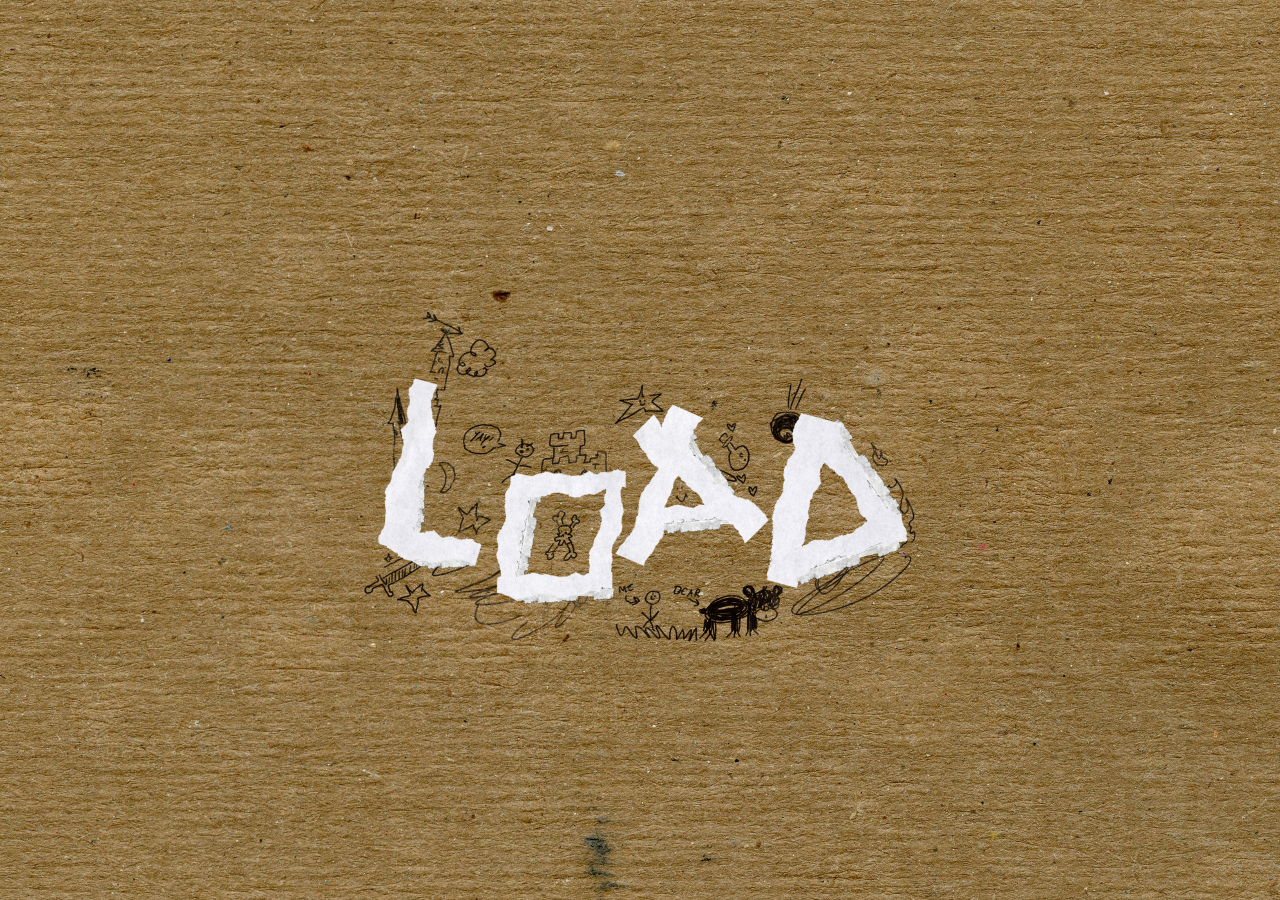
<file: Frontend/html/index.html>
<!DOCTYPE html>
<html lang="en">
  <head>
    <meta charset="UTF-8" />
    <meta name="viewport" content="width=device-width, initial-scale=1.0" />
    <title>TRD / Home</title>
    <link rel="icon" type="image" href="../sources/website-icon-white.png" />
    <link rel="stylesheet" href="../css/reset.css" />
    <link rel="stylesheet" href="../css/layout.css" />
    <link rel="stylesheet" href="../css/nav.css" />
    <link rel="stylesheet" href="../css/cards.css" />
    <link rel="stylesheet" href="../css/components.css" />
    <link rel="stylesheet" href="../css/responsive.css" />
    <script src="https://code.jquery.com/jquery-3.7.1.js" integrity="sha256-eKhayi8LEQwp4NKxN+CfCh+3qOVUtJn3QNZ0TciWLP4=" crossorigin="anonymous"></script>
    <script src="../data/movies.js"></script>
    <script src="../scripts/utils.js"></script>
    <script src="../scripts/api.js"></script>
    <script src="../scripts/movieCard.js"></script>
    <script src="../scripts/app.js"></script>
    <script src="../scripts/home.js"></script>
  </head>
  <body>
    <nav></nav>
    <container>
      <img id="loadMoviesButton" src="../sources/load_movies.png" />
    </container>
    <footer></footer>
  </body>
</html>
</file>
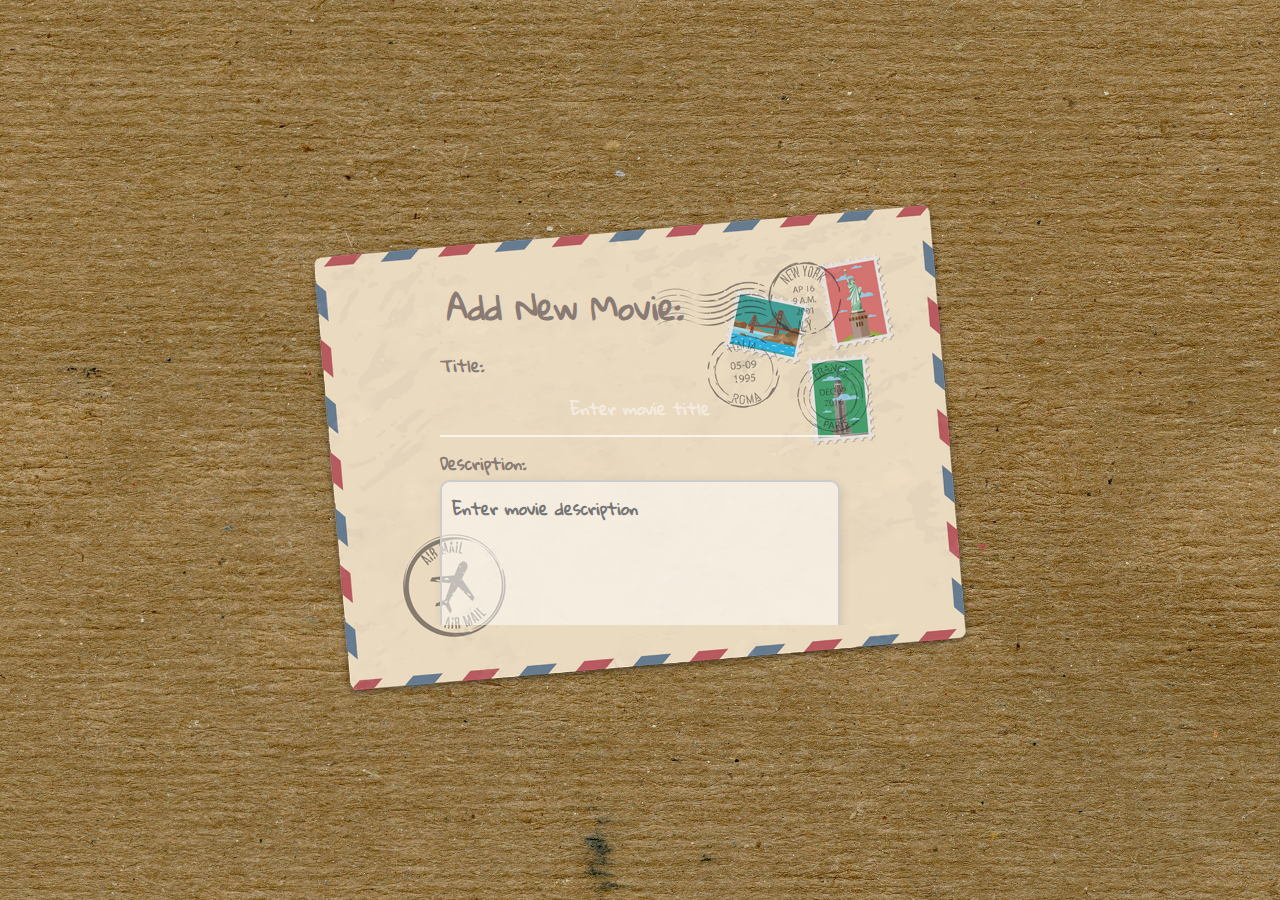
<file: Frontend/html/addMovie.html>
<!DOCTYPE html>
<html lang="en">
  <head>
    <meta charset="UTF-8" />
    <meta name="viewport" content="width=device-width, initial-scale=1.0" />
    <title>TRD / Add Movie</title>
    <link rel="icon" type="image" href="../sources/website-icon-white.png" />
    <link rel="stylesheet" href="../css/reset.css" />
    <link rel="stylesheet" href="../css/layout.css" />
    <link rel="stylesheet" href="../css/nav.css" />
    <link rel="stylesheet" href="../css/forms.css" />
    <link rel="stylesheet" href="../css/components.css" />
    <link rel="stylesheet" href="../css/responsive.css" />
    <script src="https://code.jquery.com/jquery-3.7.1.js" integrity="sha256-eKhayi8LEQwp4NKxN+CfCh+3qOVUtJn3QNZ0TciWLP4=" crossorigin="anonymous"></script>
    <script src="../data/movies.js"></script>
    <script src="../scripts/utils.js"></script>
    <script src="../scripts/api.js"></script>
    <script src="../scripts/app.js"></script>
    <script src="../scripts/addMovie.js"></script>
  </head>
  <body>
    <nav></nav>
    <container>
      <img id="formLetterImg" src="../sources/letter-bg.png" />
      <form id="movieForm">
        <h1 id="formTitle">Add New Movie:</h1>

        <div class="form-group">
          <p for="primaryTitleTB">Title:</p>
          <input type="text" class="form-control" id="primaryTitleTB" placeholder="Enter movie title" autocomplete="off" />
        </div>

        <div class="form-group">
          <p for="descriptionTB">Description:</p>
          <textarea class="form-control" id="descriptionTB" placeholder="Enter movie description" rows="3"></textarea>
        </div>

        <div class="form-group">
          <p for="urlTB">URL:</p>
          <input type="text" class="form-control" id="urlTB" placeholder="Enter movie URL" autocomplete="off" />
        </div>

        <div class="form-group">
          <p for="primaryImageTB">Primary Image URL:</p>
          <input type="text" class="form-control" id="primaryImageTB" placeholder="Enter image URL" autocomplete="off" />
        </div>

        <div class="form-group">
          <p for="yearTB">Year:</p>
          <input type="number" class="form-control" id="yearTB" placeholder="Enter release year" />
        </div>

        <div class="form-group">
          <p for="releaseDateTB">Release Date:</p>
          <input type="date" class="form-control" id="releaseDateTB" />
        </div>

        <div class="form-group">
          <p for="languageTB">Language:</p>
          <input type="text" class="form-control" id="languageTB" placeholder="Choose language" list="languageList" autocomplete="off" />
          <datalist id="languageList"> </datalist>
        </div>

        <div class="form-group">
          <p for="budgetTB">Budget ($):</p>
          <input type="number" class="form-control" id="budgetTB" placeholder="Enter budget amount" step="1" />
        </div>

        <div class="form-group">
          <p for="grossWorldwideTB">Gross Worldwide ($):</p>
          <input type="number" class="form-control" id="grossWorldwideTB" placeholder="Enter worldwide gross" step="1" value="0" />
        </div>

        <div class="form-group">
          <p for="genresTB">Genres:</p>
          <input type="text" class="form-control" id="genresTB" placeholder="Enter genres separated by commas" list="genresList" autocomplete="off" />
          <datalist id="genresList"> </datalist>
        </div>

        <div class="form-group checkbox-group">
          <p for="isAdultCB">Adult Content?</p>
          <input type="checkbox" id="isAdultCB" />
        </div>

        <div class="form-group">
          <p for="runtimeMinutesTB">Runtime (minutes):</p>
          <input type="number" class="form-control" id="runtimeMinutesTB" placeholder="Enter runtime in minutes" />
        </div>

        <div class="form-group">
          <p for="averageRatingTB">Average Rating:</p>
          <input type="number" class="form-control" id="averageRatingTB" placeholder="Enter average rating" step="0.1" value="0" />
        </div>

        <div class="form-group">
          <p for="numVotesTB">Number of Votes:</p>
          <input type="number" class="form-control" id="numVotesTB" placeholder="Enter number of votes" value="0" />
        </div>

        <input type="submit" id="submitButton" value="Add Movie" />
      </form>
    </container>
    <footer></footer>
  </body>
</html>
</file>
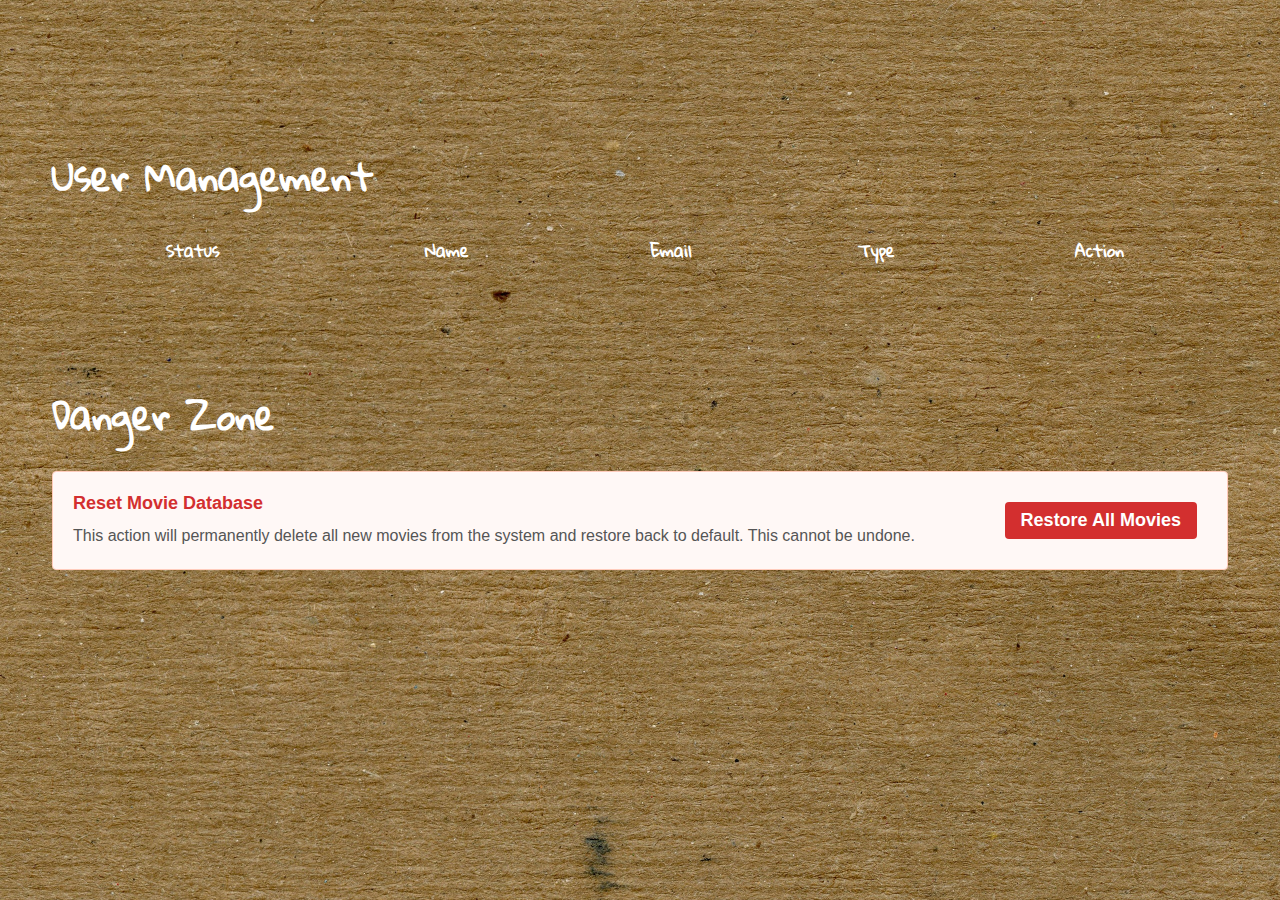
<file: Frontend/html/controlPanel.html>
<!DOCTYPE html>
<html lang="en">
  <head>
    <meta charset="UTF-8" />
    <meta name="viewport" content="width=device-width, initial-scale=1.0" />
    <title>TRD / Control Panel</title>
    <link rel="icon" type="image" href="../sources/website-icon-white.png" />
    <link rel="stylesheet" href="../css/reset.css" />
    <link rel="stylesheet" href="../css/layout.css" />
    <link rel="stylesheet" href="../css/nav.css" />
    <link rel="stylesheet" href="../css/components.css" />
    <link rel="stylesheet" href="../css/responsive.css" />
    <link rel="stylesheet" href="../css/controlPanel.css" />
    <link rel="stylesheet" type="text/css" href="https://cdn.datatables.net/1.11.5/css/jquery.dataTables.min.css" />
    <link rel="stylesheet" type="text/css" href="https://cdn.datatables.net/responsive/2.2.9/css/responsive.dataTables.min.css" />
    <script src="https://code.jquery.com/jquery-3.7.1.js" integrity="sha256-eKhayi8LEQwp4NKxN+CfCh+3qOVUtJn3QNZ0TciWLP4=" crossorigin="anonymous"></script>
    <script src="../data/movies.js"></script>
    <script src="../scripts/api.js"></script>
    <script src="../scripts/utils.js"></script>
    <script src="../scripts/movieCard.js"></script>
    <script src="../scripts/app.js"></script>
    <script src="../scripts/home.js"></script>
    <script src="../scripts/controlPanel.js"></script>
    <script type="text/javascript" src="https://cdn.datatables.net/1.11.5/js/jquery.dataTables.min.js"></script>
    <script type="text/javascript" src="https://cdn.datatables.net/responsive/2.2.9/js/dataTables.responsive.min.js"></script>
  </head>
  <body>
    <nav></nav>
    <container>
      <div class="admin-panel-container">
        <div class="panel-header">
          <h1>User Management</h1>
        </div>

        <div class="datatable-container">
          <table id="usersDataTable" class="display responsive nowrap" style="width: 100%">
            <thead>
              <tr>
                <th style="display: none">ID</th>
                <th>Status</th>
                <th>Name</th>
                <th>Email</th>
                <th>Type</th>
                <th>Action</th>
              </tr>
            </thead>
            <tbody></tbody>
          </table>
        </div>
      </div>

      <div class="danger-zone-container">
        <div class="section-header">
          <h2>Danger Zone</h2>
        </div>

        <div class="danger-zone-actions">
          <div class="danger-card">
            <div class="danger-card-content">
              <h3>Reset Movie Database</h3>
              <p>This action will permanently delete all new movies from the system and restore back to default. This cannot be undone.</p>
            </div>
            <div class="danger-card-action">
              <button id="resetMoviesBtn" class="danger-btn">Restore All Movies</button>
            </div>
          </div>
        </div>
      </div>
    </container>
    <footer></footer>
  </body>
</html>
</file>
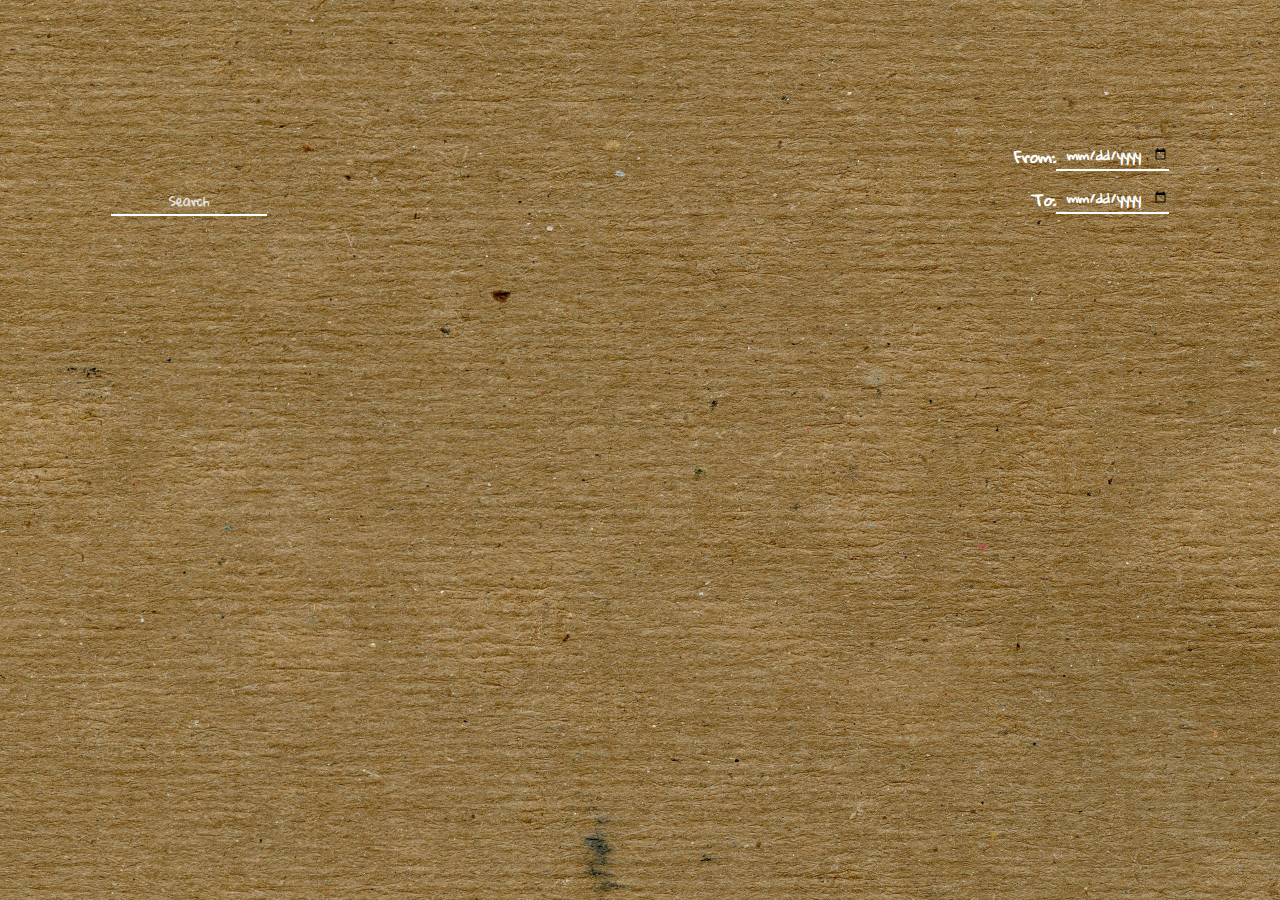
<file: Frontend/html/myMovies.html>
<!DOCTYPE html>
<html lang="en">
  <head>
    <meta charset="UTF-8" />
    <meta name="viewport" content="width=device-width, initial-scale=1.0" />
    <title>TRD / My Movies</title>
    <link rel="icon" type="image" href="../sources/website-icon-white.png" />
    <link rel="stylesheet" href="../css/reset.css" />
    <link rel="stylesheet" href="../css/layout.css" />
    <link rel="stylesheet" href="../css/nav.css" />
    <link rel="stylesheet" href="../css/cards.css" />
    <link rel="stylesheet" href="../css/search.css" />
    <link rel="stylesheet" href="../css/components.css" />
    <link rel="stylesheet" href="../css/responsive.css" />
    <script src="https://code.jquery.com/jquery-3.7.1.js" integrity="sha256-eKhayi8LEQwp4NKxN+CfCh+3qOVUtJn3QNZ0TciWLP4=" crossorigin="anonymous"></script>
    <script src="../scripts/utils.js"></script>
    <script src="../scripts/api.js"></script>
    <script src="../scripts/movieCard.js"></script>
    <script src="../scripts/app.js"></script>
    <script src="../scripts/myMovies.js"></script>
  </head>
  <body>
    <nav></nav>
    <container>
      <div id="searchInputs">
        <div id="searchByName">
          <input id="searchTitle" type="text" placeholder="Search" />
        </div>
        <div id="searchByDate">
          <div><span>From:</span><input type="date" id="startDate" placeholder="Start Date" /></div>
          <div><span> To:</span><input type="date" id="endDate" placeholder="End Date" /></div>
        </div>
      </div>
    </container>
    <footer></footer>
  </body>
</html>
</file>
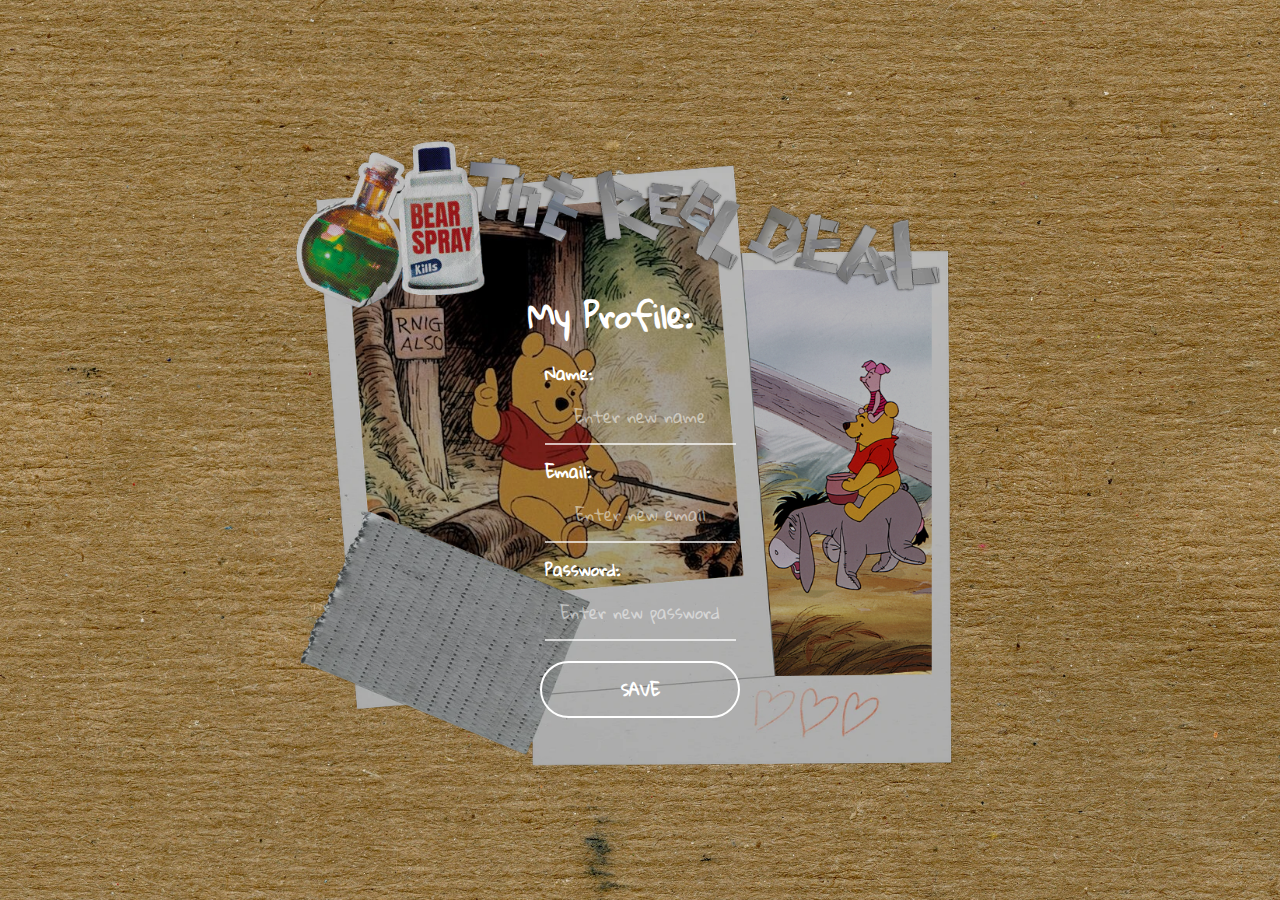
<file: Frontend/html/myProfile.html>
<!DOCTYPE html>
<html lang="en">
  <head>
    <meta charset="UTF-8" />
    <meta name="viewport" content="width=device-width, initial-scale=1.0" />
    <title>TRD / My Profile</title>
    <link rel="icon" type="image" href="../sources/website-icon-white.png" />
    <link rel="stylesheet" href="../css/reset.css" />
    <link rel="stylesheet" href="../css/layout.css" />
    <link rel="stylesheet" href="../css/nav.css" />
    <link rel="stylesheet" href="../css/forms.css" />
    <link rel="stylesheet" href="../css/components.css" />
    <link rel="stylesheet" href="../css/responsive.css" />
    <script src="https://code.jquery.com/jquery-3.7.1.js" integrity="sha256-eKhayi8LEQwp4NKxN+CfCh+3qOVUtJn3QNZ0TciWLP4=" crossorigin="anonymous"></script>
    <script src="../scripts/api.js"></script>
    <script src="../scripts/app.js"></script>
    <script src="../scripts/home.js"></script>
    <script src="../scripts/authentication.js"></script>
    <script src="../scripts/utils.js"></script>
  </head>
  <body>
    <nav></nav>
    <container>
      <form id="myProfileForm">
        <h1 id="formTitle">My Profile:</h1>
        <div class="form-group">
          <p for="nameTB">Name:</p>
          <input type="text" class="form-control" id="nameTB" placeholder="Enter new name" autocomplete="off" required />
        </div>
        <div class="form-group">
          <p for="emailTB">Email:</p>
          <input type="text" class="form-control" id="emailTB" placeholder="Enter new email" autocomplete="off" required />
        </div>
        <div class="form-group">
          <p for="passwordTB">Password:</p>
          <input type="password" class="form-control" id="passwordTB" placeholder="Enter new password" autocomplete="new-password" required />
        </div>
        <input type="submit" id="submitButton" value="Save" />
      </form>
    </container>
    <footer></footer>
  </body>
</html>
</file>
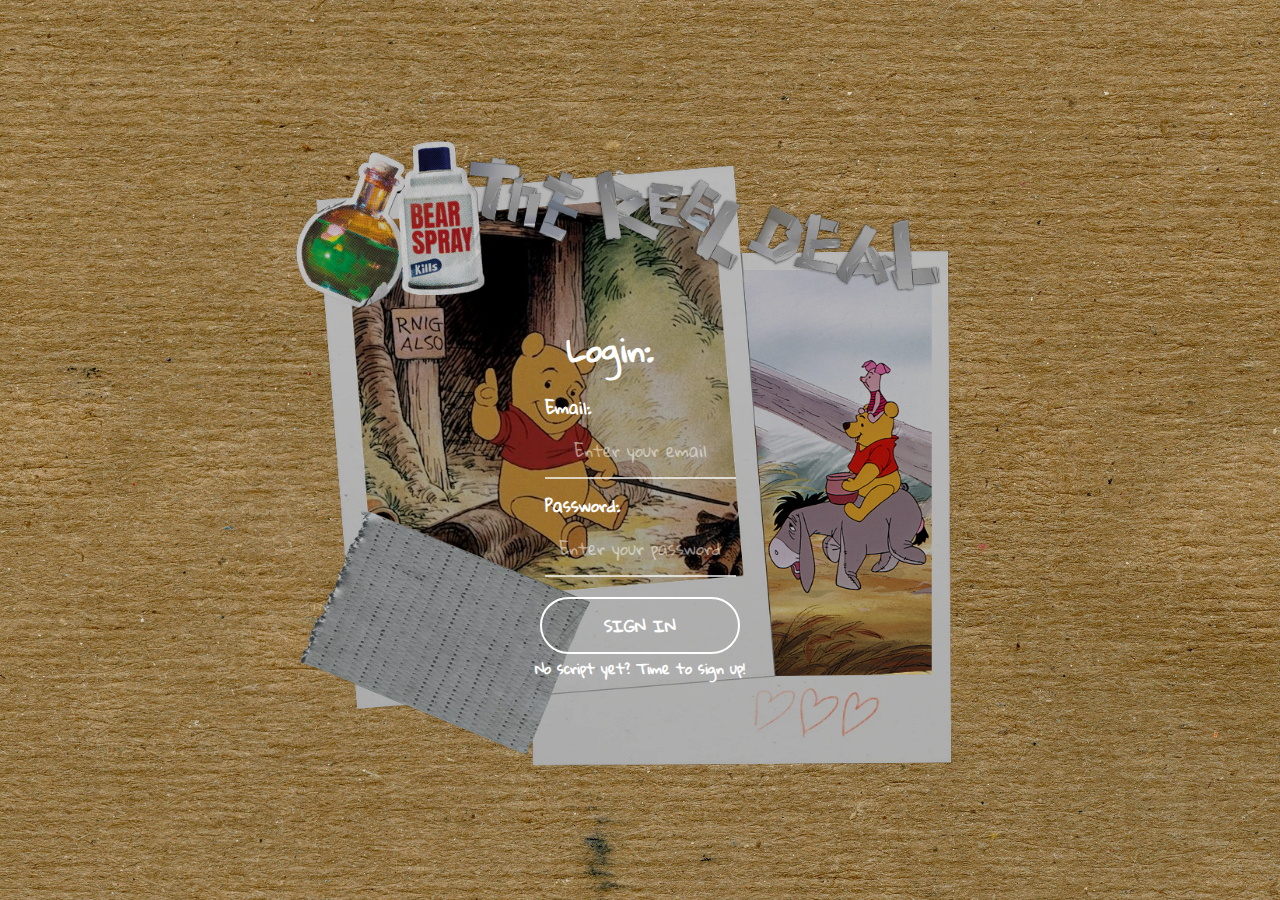
<file: Frontend/html/signin.html>
<!DOCTYPE html>
<html lang="en">
  <head>
    <meta charset="UTF-8" />
    <meta name="viewport" content="width=device-width, initial-scale=1.0" />
    <title>TRD / Sign In</title>
    <link rel="icon" type="image" href="../sources/website-icon-white.png" />
    <link rel="stylesheet" href="../css/reset.css" />
    <link rel="stylesheet" href="../css/layout.css" />
    <link rel="stylesheet" href="../css/nav.css" />
    <link rel="stylesheet" href="../css/forms.css" />
    <link rel="stylesheet" href="../css/components.css" />
    <link rel="stylesheet" href="../css/responsive.css" />
    <script src="https://code.jquery.com/jquery-3.7.1.js" integrity="sha256-eKhayi8LEQwp4NKxN+CfCh+3qOVUtJn3QNZ0TciWLP4=" crossorigin="anonymous"></script>
    <script src="../scripts/utils.js"></script>
    <script src="../scripts/api.js"></script>
    <script src="../scripts/app.js"></script>
    <script src="../scripts/home.js"></script>
    <script src="../scripts/authentication.js"></script>
  </head>
  <body>
    <nav></nav>
    <container>
      <form id="signinForm">
        <h1 id="formTitle">Login:</h1>
        <div class="form-group">
          <p for="emailTB">Email:</p>
          <input type="text" class="form-control" id="emailTB" placeholder="Enter your email" autocomplete="off" required />
        </div>
        <div class="form-group">
          <p for="passwordTB">Password:</p>
          <input type="password" class="form-control" id="passwordTB" placeholder="Enter your password" autocomplete="new-password" required />
        </div>
        <input type="submit" id="submitButton" value="Sign in" />
        <a href="../html/signup.html">No script yet? Time to sign up!</a>
      </form>
    </container>
    <footer></footer>
  </body>
</html>
</file>
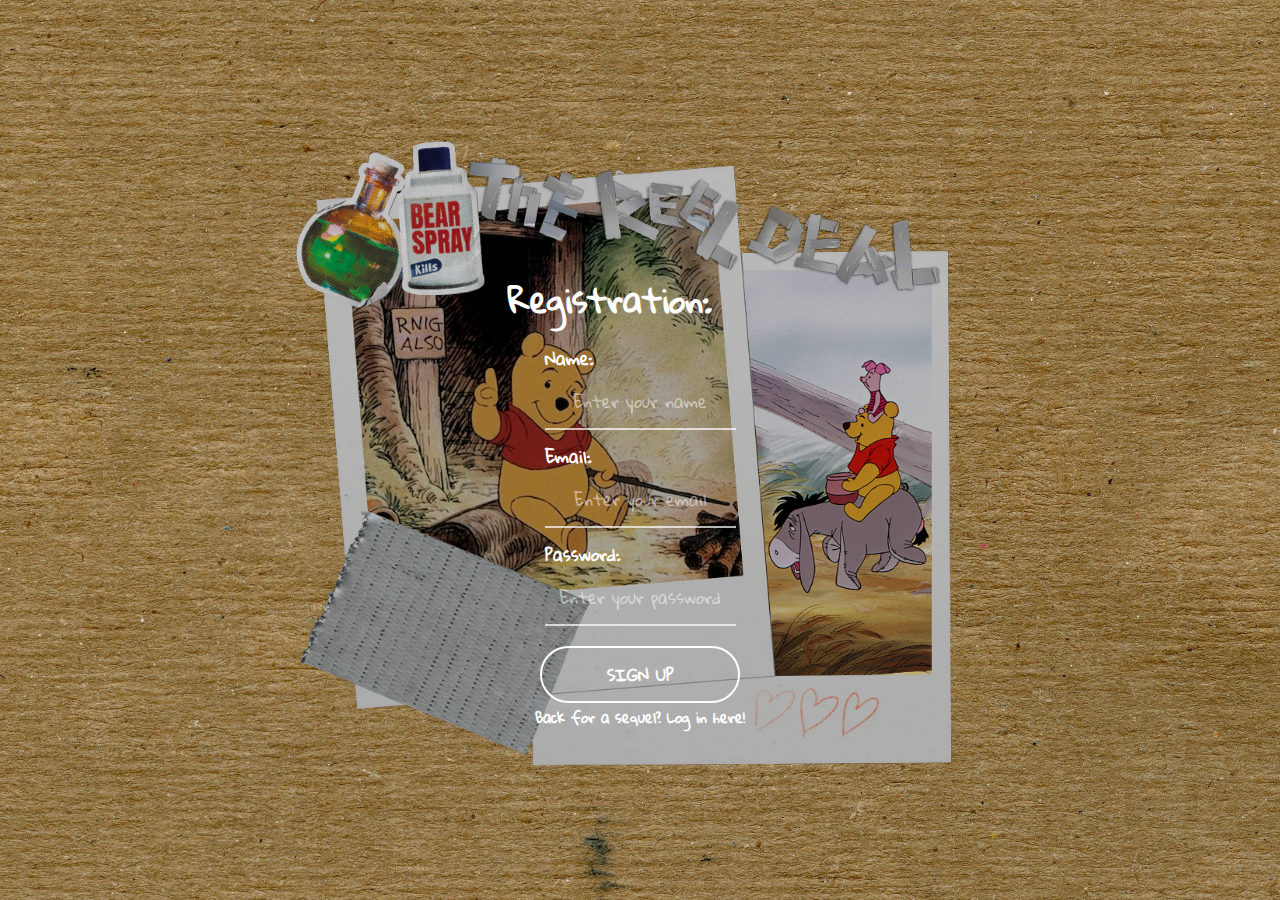
<file: Frontend/html/signup.html>
<!DOCTYPE html>
<html lang="en">
  <head>
    <meta charset="UTF-8" />
    <meta name="viewport" content="width=device-width, initial-scale=1.0" />
    <title>TRD / Sign Up</title>
    <link rel="icon" type="image" href="../sources/website-icon-white.png" />
    <link rel="stylesheet" href="../css/reset.css" />
    <link rel="stylesheet" href="../css/layout.css" />
    <link rel="stylesheet" href="../css/nav.css" />
    <link rel="stylesheet" href="../css/forms.css" />
    <link rel="stylesheet" href="../css/components.css" />
    <link rel="stylesheet" href="../css/responsive.css" />
    <script src="https://code.jquery.com/jquery-3.7.1.js" integrity="sha256-eKhayi8LEQwp4NKxN+CfCh+3qOVUtJn3QNZ0TciWLP4=" crossorigin="anonymous"></script>
    <script src="../scripts/utils.js"></script>
    <script src="../scripts/api.js"></script>
    <script src="../scripts/app.js"></script>
    <script src="../scripts/home.js"></script>
    <script src="../scripts/authentication.js"></script>
  </head>
  <body>
    <nav></nav>
    <container>
      <form id="signupForm">
        <h1 id="formTitle">Registration:</h1>
        <div class="form-group">
          <p for="nameTB">Name:</p>
          <input type="text" class="form-control" id="nameTB" placeholder="Enter your name" autocomplete="off" required />
        </div>
        <div class="form-group">
          <p for="emailTB">Email:</p>
          <input type="text" class="form-control" id="emailTB" placeholder="Enter your email" autocomplete="off" required />
        </div>
        <div class="form-group">
          <p for="passwordTB">Password:</p>
          <input type="password" class="form-control" id="passwordTB" placeholder="Enter your password" autocomplete="new-password" required />
        </div>
        <input type="submit" id="submitButton" value="Sign up" />
        <a href="../html/signin.html">Back for a sequel? Log in here!</a>
      </form>
    </container>
    <footer></footer>
  </body>
</html>
</file>
<file: Frontend/css/layout.css>
/* Container layout */
container {
  display: flex;
  flex-direction: row;
  gap: 30px;
  align-items: center;
  justify-content: center;
  padding: 20px;
  padding-bottom: 75px;
  flex-wrap: wrap;
  width: 100%;
  max-width: 1400px;
  margin: 0 auto;
}

container img {
  height: auto;
  max-height: 400px;
  max-width: 100%;
}

/* Footer */
footer {
  position: fixed;
  bottom: 0;
  width: 100%;
  height: 75px;
  z-index: 1000;
  display: flex;
  justify-content: center;
  align-items: center;
  text-align: center;
  padding: 0 15px;
}

footer p {
  color: var(--text);
  font-size: clamp(12px, 3vw, 16px);
}

footer.relative {
  position: relative;
}

/* No movies message */
#noMovies {
  position: absolute;
  top: 50%;
  left: 50%;
  transform: translate(-50%, -50%);
  text-align: center;
}

/* Load button */
#loadMoviesButton {
  cursor: pointer;
  position: absolute;
  top: 50%;
  left: 50%;
  transform: translate(-50%, -35%);
}

/* Greet Message */
.welcome-toast {
  position: fixed;
  bottom: 20px;
  left: 20px;
  background-color: rgba(30, 30, 30, 0.9);
  border-radius: 8px;
  box-shadow: 0 4px 12px rgba(0, 0, 0, 0.3);
  padding: 15px 20px;
  z-index: 1000;
  transform: translateY(100px);
  opacity: 0;
  transition: transform 0.4s ease, opacity 0.4s ease;
  overflow: hidden;
  max-width: 350px;
  backdrop-filter: blur(8px);
  border: 1px solid rgba(255, 255, 255, 0.1);
}

.welcome-toast.show {
  transform: translateY(0);
  opacity: 1;
}

.toast-content {
  display: flex;
  align-items: center;
  gap: 15px;
}

.toast-icon {
  font-size: 24px;
  min-width: 30px;
  animation: wave 1.5s ease infinite;
}

@keyframes wave {
  0%,
  100% {
    transform: rotate(0deg);
  }
  25% {
    transform: rotate(-15deg);
  }
  75% {
    transform: rotate(15deg);
  }
}

.toast-message {
  flex: 1;
}

.toast-message h4 {
  margin: 0 0 5px 0;
  color: var(--highlight);
  font-size: 16px;
}

.toast-message p {
  margin: 0;
  font-size: 14px;
  color: rgba(255, 255, 255, 0.8);
  font-family: "Work Sans", sans-serif;
}

.toast-progress {
  position: absolute;
  bottom: 0;
  left: 0;
  height: 3px;
  width: 100%;
  background: linear-gradient(90deg, var(--highlight-secondary), var(--highlight));
  transform-origin: left;
  transform: scaleX(0);
}

.toast-progress.animate {
  animation: progress 6s linear forwards;
}

@keyframes progress {
  0% {
    transform: scaleX(0);
  }
  100% {
    transform: scaleX(1);
  }
}
</file>
<file: Frontend/css/nav.css>
/* Navigation bar */
nav {
  position: relative;
  height: auto;
  min-height: 120px;
  width: 100%;
  display: flex;
  align-items: center;
  justify-content: space-evenly;
  z-index: 1000;
  flex-wrap: wrap;
  padding: 10px 0;
}

#logo {
  height: auto;
  max-height: 150px;
  max-width: 90%;
  padding: 0;
  -webkit-user-select: none;
  -ms-user-select: none;
  user-select: none;
}

nav div {
  display: flex;
  align-items: baseline;
  gap: 20px;
}

nav img {
  margin-bottom: 10px;
}

/* Navigation buttons */
nav a button {
  font-weight: 400;
  margin-bottom: 0px;
}

button {
  padding: 5px;
  background-color: transparent;
  border: none;
  color: var(--text);
  font-size: 24px;
  font-weight: bold;
  cursor: pointer;
  width: fit-content;
  position: relative;
  overflow: hidden;
  margin: 10px;
}

button::after {
  content: "";
  position: absolute;
  bottom: 0;
  left: 0;
  height: 2px;
  width: 100%;
  background: white;
  transform: scaleX(0);
  transform-origin: left;
  transition: transform 0.3s ease, transform-origin 0s 0.3s;
}

button:hover::after {
  transform: scaleX(1);
  transform-origin: left;
  transition: transform 0.3s ease;
}

button:not(:hover)::after {
  transform: scaleX(0);
  transform-origin: right;
  transition: transform 0.3s ease, transform-origin 0s;
}

/* Account dropdown */
.account-dropdown {
  position: relative;
  display: inline-block;
}

#accountIcon {
  height: 30px;
  cursor: pointer;
  vertical-align: middle;
}

.dropdown-menu {
  display: none;
  position: absolute;
  right: 0;
  background-color: black;
  min-width: 160px;
  box-shadow: 0px 8px 16px 0px rgba(0, 0, 0, 0.5);
  border-radius: 5px;
  z-index: 1;
  overflow: hidden;
}

.dropdown-menu a {
  font-family: "Work Sans", sans-serif;
  color: white;
  padding: 12px 16px;
  text-align: left;
  font-weight: 400;
  text-decoration: none;
  display: block;
  transition: background-color 0.3s;
  display: flex;
  align-items: center;
}

.dropdown-menu a img {
  height: 20px;
  margin: 0px;
  margin-right: 10px;
}

.dropdown-menu a:hover {
  background-color: #222;
}

.account-dropdown.active .dropdown-menu {
  display: block;
  animation: fadeIn 0.3s;
}

@keyframes fadeIn {
  from {
    opacity: 0;
    transform: translateY(-10px);
  }
  to {
    opacity: 1;
    transform: translateY(0);
  }
}
</file>
<file: Frontend/css/cards.css>
/* Movie cards */
.movieCard {
  position: relative;
  display: flex;
  flex-direction: column;
  gap: 10px;
  height: 450px;
  width: 100%;
  max-width: 225px;
  background-color: var(--cardBackground);
  border-radius: 10px;
  box-shadow: 0px 0px 20px 5px rgba(0, 0, 0, 0.5);
  overflow: hidden;
}

.movieCard * {
  color: black;
  font-family: "Helvetica", "Arial", sans-serif;
}

/* Card image section */
.movieCard .movieCardImageContainer {
  max-height: 200px;
  height: 47.5%;
  width: 100%;
  overflow: hidden;
}

.movieCard .movieCardImageContainer img {
  width: 100%;
  height: 100%;
  object-fit: cover;
  transition: transform 1s ease-in-out, filter 1s ease-in-out;
  user-select: none;
}

/* Card text section */
.movieCard .movieCardTextContainer {
  padding: 10px;
  display: flex;
  flex-direction: column;
  gap: 5px;
}

.movieCard .movieCardTitle {
  font-weight: bold;
  white-space: nowrap;
  overflow: hidden;
  text-overflow: ellipsis; /* three dots when name is too long */
  width: 100%;
}

.movieCard .movieCardStats {
  display: flex;
  align-items: baseline;
  gap: 12px;
  flex-wrap: wrap;
}

.movieCard .movieCardStats span {
  color: grey;
  font-size: 12px;
}

.movieCard .movieCardTextContent {
  max-height: 70px;
  height: 70px;
  overflow-y: auto;
  font-size: 12px;
}

.movieCard .movieCardTextContent p {
  margin: 5px;
}

/* Card text content scrollbar */
.movieCardTextContent::-webkit-scrollbar {
  width: 6px;
}
.movieCardTextContent::-webkit-scrollbar-thumb {
  background-color: var(--lightgray);
  border-radius: 4px;
  border-radius: 10px;
  border: none;
}
.movieCardTextContent::-webkit-scrollbar-track {
  background: transparent;
}

/* Tags section */
.tag {
  border-radius: 15px;
  background-color: #eeefef;
  color: var(--darkgray) !important;
  padding: 6px;
  font-size: 10px;
  user-select: none;
  -webkit-user-select: none;
  -ms-user-select: none;
}

.movieCard .movieCardTextTags {
  display: flex;
  flex-wrap: nowrap;
  overflow-x: auto;
  overflow-y: hidden;
  gap: 8px;
  padding: 10px 0;
  cursor: grab;
  user-select: none;
  scrollbar-width: none;
  -ms-overflow-style: none;
}

.movieCard .movieCardTextTags::-webkit-scrollbar {
  display: none;
}

.movieCard .movieCardTextTags:active {
  cursor: grabbing;
}

/* Rating badge */
.movieCard .movieCardStats .rating {
  border-radius: 5px;
  background-color: #777;
  color: var(--text);
  font-weight: bold;
  padding: 2px 5px;
}

.movieCard .movieCardTag {
  position: absolute;
  top: 5px;
  z-index: 2;
}

.movieCard .movieCardTag.movieCardRating {
  right: 10px;
  font-size: 12px;
  font-weight: bold;
  color: var(--highlight) !important;
  background-color: black;
}

/* Card footer */
.movieCard .movieCardFooter {
  display: flex;
  gap: 15px;
  font-size: 12px;
  justify-content: center;
  text-align: center;
  flex-wrap: wrap;
}

.movieCard .movieCardFooter .footerTitle {
  color: darkgray;
  margin: 0px;
  white-space: nowrap;
}

.movieCard .movieCardFooter .footerText {
  color: black;
  margin: 3px;
}

/* Add/remove buttons */
.add-button {
  position: absolute;
  top: 25%;
  left: 50%;
  width: 50px;
  height: 50px;
  background-color: rgba(0, 0, 0, 0.5);
  border-radius: 50%;
  display: none;
  align-items: center;
  justify-content: center;
  transform: translate(-50%, -50%);
  font-size: 32px;
  cursor: pointer;
  line-height: 55px;
  text-align: center;
  color: var(--text);
  user-select: none;
}

.add-button span {
  color: hotpink;
}

.remove {
  font-size: 35px;
  line-height: 50px;
}

.remove span {
  color: red;
}
</file>
<file: Frontend/css/components.css>
/* Links */
a {
  text-decoration: none;
  color: var(--text);
  font-weight: bold;
}

/* Notification popup */
.popup {
  position: fixed;
  bottom: 8%;
  left: 50%;
  transform: translateX(-50%);
  color: var(--text);
  padding: 12px 20px;
  border-radius: 20px;
  font-size: 16px;
  opacity: 0;
  pointer-events: none;
  z-index: 9999;
  transition: opacity 0.5s ease, transform 0.5s ease;
  font-weight: bold;
  font-family: "Helvetica", "Arial", sans-serif;
  text-align: center;
  max-width: 90%;
}

.popup.success {
  background-color: rgba(50, 205, 50, 0.85);
}

.popup.failure {
  background-color: rgba(220, 20, 60, 0.85);
}

.popup.show {
  opacity: 1;
  transform: translateX(-50%) translateY(-10px);
  pointer-events: auto;
}
</file>
<file: Frontend/css/responsive.css>
/* Laptops */
@media screen and (max-height: 1079px) {
  #movieForm {
    padding-top: 0px;
    width: 500px;
    height: 350px;
  }

  #movieForm #formTitle {
    padding-right: 150px;
  }

  #formLetterImg {
    height: 500px;
  }
}

/* Medium screens (tablet, small desktop) */
@media screen and (min-width: 769px) and (max-width: 1280px) {
  container {
    max-width: 95%;
  }

  nav {
    flex-direction: column;
    padding: 0px;
  }

  .movieCard {
    max-width: 200px;
  }

  .movieCard .movieCardTextContainer {
    padding: 5px;
  }

  .movieCard .movieCardTitle {
    text-align: center;
    font-size: 18px;
    padding-bottom: 5px;
  }

  .movieCard .movieCardStats {
    justify-content: center;
  }

  .movieCard .movieCardStats span {
    font-size: 14px;
  }

  .movieCardTextContent p {
    font-size: 14px;
  }

  .movieCard .movieCardTextTags {
    justify-content: center;
    font-size: 16px;
  }

  .movieCard .movieCardTextTags .tag {
    font-size: 12px;
  }

  .movieCard .movieCardFooter {
    gap: 7px;
  }

  .movieCard .movieCardFooter * {
    font-size: 13px;
  }

  #logo {
    max-height: 120px;
  }

  #loadMoviesButton {
    width: auto;
    max-width: none;
  }

  button {
    font-size: 32px;
  }
}

/* Small screens (mobile) */
@media screen and (max-width: 768px) {
  .dropdown-menu a {
    font-size: 14px;
  }

  a {
    font-size: 24px;
    padding: 0px;
  }

  button {
    padding: 0px;
  }

  button::after {
    background: none;
  }

  .movieCard {
    max-width: 80%;
    height: auto;
    min-height: 450px;
  }

  .movieCard .movieCardTag .movieCardRating {
    font-size: 14px;
  }

  .movieCard .movieCardTitle {
    text-align: center;
    font-size: 18px;
    padding-bottom: 5px;
  }

  .movieCard .movieCardTextContent {
    overflow-y: visible;
    max-height: none;
    height: auto;
    text-align: center;
  }

  .movieCardTextContent p {
    font-size: 14px;
  }

  .movieCard .movieCardTextTags {
    justify-content: center;
  }

  .movieCard .movieCardTextTags .tag {
    font-size: 12px;
  }

  .movieCard .movieCardFooter {
    font-size: 16px;
    gap: 25px !important;
  }

  container {
    gap: 30px;
    padding: 15px 10px;
  }

  /* Form responsiveness */
  form {
    width: 350px;
    height: 350px;
    max-width: 90%;
  }

  container h1 {
    margin-top: 25px;
  }

  #movieForm #formTitle {
    padding-right: 0px;
  }

  #movieForm .form-group {
    max-width: 300px;
  }

  #movieForm textarea {
    width: 300px;
  }

  #formLetterImg {
    height: 300px;
  }
}

/* Extra small screens */
@media screen and (max-width: 480px) {
  button {
    font-size: 16px;
    padding: 3px;
  }

  .movieCard .movieCardFooter {
    gap: 10px;
  }

  .movieCard .movieCardStats {
    justify-content: center;
  }

  #movieForm {
    padding: 10px;
    height: 425px;
  }

  #formLetterImg {
    height: auto;
    content: url("../sources/letter-bg-phone.png");
  }
}
</file>
<file: Frontend/css/forms.css>
/* Form container */
form {
  position: absolute;
  top: 50%;
  left: 50%;
  transform: translate(-50%, -50%);
  text-align: center;
  display: flex;
  flex-direction: column;
  justify-content: center;
  align-items: center;

  background-image: url("../sources/auth-bg2.png");
  background-size: cover;
  background-position: center;
  background-repeat: no-repeat;

  padding: 30px 40px;
  width: 700px;
  height: 700px;
  max-width: 90%;
}

/* Form inputs */
form input {
  /* font-family: "Works Sans", Arial; */
  background-color: transparent;
  border: none;
  border-bottom: 2px solid rgba(255, 255, 255, 0.7);
  text-align: center;
  width: 100%;
  padding: 10px 5px;
  font-size: 16px;
  transition: all 0.3s ease;
}

form input:focus {
  outline: none;
  background-color: rgba(255, 255, 255, 0.35);
  backdrop-filter: blur(8px);
  border-radius: 50px;
  color: black;
  font-weight: bold;
}

form input::placeholder {
  color: rgba(255, 255, 255, 0.5);
  transition: opacity 0.3s;
}

form input:focus::placeholder {
  opacity: 0.3;
}

/* Submit button */
form #submitButton {
  border: 2px solid white;
  border-radius: 30px;
  padding: 10px 24px;
  font-size: 16px;
  font-weight: bold;
  cursor: pointer;
  background: transparent;
  transition: all 0.3s ease;
  margin-top: 20px;
  text-transform: uppercase;
  max-width: 200px;
}

form #submitButton:hover {
  background: white;
  border: 2px solid white;
  color: #000;
  transform: translateY(-2px);
  box-shadow: 0 5px 15px rgba(255, 255, 255, 0.2);
}

form #submitButton:active {
  transform: translateY(0);
  box-shadow: 0 2px 8px rgba(255, 255, 255, 0.2);
}

/* Form text and links */
form p {
  font-weight: bold;
  text-align: left;
  margin: 0px;
  margin-top: 10px;
}

form a {
  color: white;
  font-size: 14px;
}

#formTitle {
  margin-bottom: 0px;
  margin-top: 100px;
  padding-right: 60px;
}

/* Add Movie */
#movieForm {
  background-image: none;
  overflow: auto;
  overflow-x: hidden;
  justify-content: flex-start;
  width: 850px;
  height: 600px;
}

#movieForm h1,
#movieForm p {
  color: #897b74;
}

#movieForm .form-group {
  width: 400px;
}

#formLetterImg {
  position: absolute;
  top: 50%;
  left: 50%;
  transform: translate(-50%, -50%);
  max-height: none;
  height: 800px;
  user-select: none;
  -webkit-user-drag: none;
  z-index: 0;
}

#movieForm input {
  font-weight: bold;
}

#movieForm h1 {
  margin: 0px;
  padding-right: 250px;
}

#movieForm textarea {
  width: 400px;
  height: 200px;
  resize: none;
  font-size: 16px;
  padding: 10px;
  border: 2px solid #ccc;
  border-radius: 10px;
  background-color: rgba(255, 255, 255, 0.5);
  color: #333;
  box-shadow: 2px 2px 10px rgba(0, 0, 0, 0.1);
  font-weight: bold;
}

#movieForm textarea:focus {
  outline: none;
}

#movieForm .checkbox-group {
  display: flex;
  align-items: baseline;
}

#movieForm .checkbox-group input {
  width: fit-content;
  margin-left: 10px;
}
</file>
<file: Frontend/css/controlPanel.css>
/* Admin Panel Styles */

/* Panel container */
.admin-panel-container {
  max-width: 1200px;
  margin: 0 auto;
  width: 100%;
  box-sizing: border-box;
}

/* Panel header */
.panel-header {
  display: flex;
  justify-content: space-between;
  align-items: center;
  margin-bottom: 20px;
  flex-wrap: wrap;
  gap: 15px;
}

.panel-header h1 {
  font-size: 36px;
  font-weight: bold;
  margin: 0;
}

/* DataTable customization */
.dataTables_wrapper .dataTables_filter {
  margin-bottom: 20px;
  width: 100%;
  text-align: left;
}

.dataTables_wrapper .dataTables_filter input {
  padding: 8px 12px;
  border: 1px solid #ddd;
  border-radius: 4px;
  width: 100%;
  max-width: 250px;
  box-sizing: border-box;
}

.dataTables_wrapper .dataTables_length select {
  padding: 6px;
  border: 1px solid #ddd;
  border-radius: 4px;
  min-width: 80px;
}

.dataTables_wrapper .dataTables_info {
  margin-top: 15px;
}

.dataTables_wrapper .dataTables_paginate {
  margin-top: 15px;
  display: flex;
  flex-wrap: wrap;
  gap: 5px;
}

.dataTables_wrapper table {
  width: 100% !important;
  border-collapse: collapse;
}

.dataTables_wrapper table th,
.dataTables_wrapper table td {
  padding: 10px;
  text-align: left;
}

/* Status indicator styles */
.status-indicator {
  display: flex;
  align-items: center;
  flex-wrap: nowrap;
}

.status-dot {
  height: 12px;
  width: 12px;
  min-width: 12px;
  border-radius: 50%;
  display: inline-block;
  margin-right: 8px;
}

span.active {
  background-color: #4caf50;
}

span.inactive {
  background-color: #9e9e9e;
}

/* Button styles */
.action-btn {
  padding: 6px 12px;
  border-radius: 4px;
  border: none;
  cursor: pointer;
  background-color: #f44336;
  color: white;
  font-weight: bold;
  transition: background-color 0.3s;
  white-space: nowrap;
  text-align: center;
  min-width: 80px;
}

.action-btn:hover {
  background-color: #d32f2f;
}

.action-btn.activate {
  background-color: #4caf50;
}

.action-btn.activate:hover {
  background-color: #388e3c;
}

/* Confirmation dialog */
.confirmation-dialog-overlay {
  position: fixed;
  top: 0;
  left: 0;
  width: 100%;
  height: 100%;
  background-color: rgba(0, 0, 0, 0.5);
  z-index: 1000;
  display: flex;
  justify-content: center;
  align-items: center;
  padding: 15px;
  box-sizing: border-box;
}

.confirmation-dialog {
  background-color: white;
  padding: 25px;
  border-radius: 8px;
  max-width: 400px;
  width: 100%;
  box-shadow: 0 4px 15px rgba(0, 0, 0, 0.2);
  box-sizing: border-box;
}

.confirmation-dialog * {
  color: black;
  font-family: "Helvetica", "Arial", sans-serif;
}

.confirmation-dialog-title {
  font-size: 18px;
  font-weight: bold;
  margin-bottom: 15px;
}

.confirmation-dialog-message {
  text-align: center;
  margin-bottom: 20px;
  line-height: 1.5;
}

.confirmation-dialog-buttons {
  display: flex;
  justify-content: center;
  gap: 10px;
  flex-wrap: wrap;
}

.confirmation-dialog-btn {
  font-size: 16px;
  padding: 8px 16px;
  border-radius: 4px;
  border: none;
  cursor: pointer;
  font-weight: bold;
  transition: background-color 0.3s;
  flex: 1;
  min-width: 100px;
  max-width: 150px;
}

.confirm-btn {
  background-color: #f44336;
  color: white;
}

.confirm-btn:hover {
  background-color: #d32f2f;
}

.confirm-btn.activate {
  background-color: #4caf50;
}

.confirm-btn.activate:hover {
  background-color: #388e3c;
}

.cancel-btn {
  background-color: #e0e0e0;
}

.cancel-btn:hover {
  background-color: #bdbdbd;
}

/* Table scrollbar styling */
.dataTables_wrapper table::-webkit-scrollbar {
  height: 8px;
  width: 8px;
}

.dataTables_wrapper table::-webkit-scrollbar-track {
  background: #f1f1f1;
  border-radius: 4px;
}

.dataTables_wrapper table::-webkit-scrollbar-thumb {
  background: #cccccc;
  border-color: #f1f1f1;
  border-radius: 4px;
}

.dataTables_wrapper table::-webkit-scrollbar-thumb:hover {
  background: #a8a8a8;
}

/* Style for multiple action buttons */
.action-btn.self-btn {
  display: block;
  margin: 0 auto;
}

.action-btn.self-btn:hover::after,
.action-btn.self-btn::after {
  display: none !important;
  content: none !important;
}

.action-btn.self-btn:hover {
  cursor: not-allowed;
  background-color: #9e9e9e !important;
  transform: none;
  box-shadow: none;
}

.action-buttons {
  display: flex;
  flex-direction: row;
  justify-content: center;
  gap: 5px;
}

.admin-btn {
  background-color: #2196f3;
}

.admin-btn:hover {
  background-color: #1976d2;
}

.action-btn[disabled] {
  background-color: #9e9e9e !important;
  cursor: not-allowed !important;
  opacity: 0.7;
}

.confirm-btn.admin-confirm {
  background-color: #2196f3;
}

.confirm-btn.admin-confirm:hover {
  background-color: #1976d2;
}

.confirm-btn.admin-confirm.activate {
  background-color: #9c27b0;
}

.confirm-btn.admin-confirm.activate:hover {
  background-color: #7b1fa2;
}

/* For small screens, make buttons display side by side */
@media screen and (max-width: 576px) {
  .action-buttons {
    flex-direction: row;
    flex-wrap: wrap;
  }

  .action-buttons .action-btn {
    font-size: 12px;
    padding: 4px 8px;
    min-width: auto;
  }
}

/* Responsive breakpoints */
/* Large tablets and small desktop */
@media screen and (max-width: 992px) {
  .admin-panel-container {
    padding: 15px;
  }

  .dataTables_wrapper .row {
    margin-bottom: 15px;
  }
}

/* Medium tablets */
@media screen and (max-width: 768px) {
  .panel-header {
    flex-direction: column;
    align-items: flex-start;
  }

  .panel-header h1 {
    margin-bottom: 10px;
  }

  .dataTables_wrapper .dataTables_filter input {
    max-width: 100%;
  }

  .dataTables_wrapper .dataTables_length,
  .dataTables_wrapper .dataTables_filter {
    text-align: left;
    width: 100%;
  }

  .dataTables_wrapper .dataTables_length {
    margin-bottom: 10px;
  }
}

/* Small tablets and large phones */
@media screen and (max-width: 576px) {
  .admin-panel-container {
    padding: 10px;
  }

  .dataTables_wrapper table {
    display: block;
    overflow-x: auto;
    white-space: nowrap;
  }

  .confirmation-dialog {
    padding: 15px;
  }

  .confirmation-dialog-btn {
    max-width: none;
  }

  /* Make action columns scrollable on small screens */
  .dataTables_wrapper .action-column {
    min-width: 100px;
  }
}

/* Small phones */
@media screen and (max-width: 375px) {
  .panel-header h1 {
    font-size: 24px;
  }

  .confirmation-dialog-title {
    font-size: 1.6px;
  }

  .dataTables_wrapper .dataTables_paginate {
    justify-content: center;
  }

  .dataTables_wrapper .dataTables_info {
    text-align: center;
  }
}

/* Danger Zone styles */
.danger-zone-container {
  max-width: 1200px;
  width: 100%;
  margin-top: 50px;
  padding-top: 30px;
}

.danger-zone-actions * {
  font-family: "Helvetica", "Arial", sans-serif;
}

.section-header h2 {
  font-size: 36px;
  font-weight: bold;
  margin-bottom: 20px;
}

.danger-zone-actions {
  display: flex;
  flex-direction: column;
  gap: 20px;
}

.danger-card {
  border: 1px solid #ffccbc;
  border-radius: 4px;
  background-color: #fff8f6;
  display: flex;
  justify-content: space-between;
  align-items: center;
  padding: 20px;
  flex-wrap: wrap;
  gap: 20px;
}

.danger-card-content {
  flex: 1;
  min-width: 250px;
}

.danger-card-content h3 {
  font-size: 18px;
  font-weight: bold;
  margin-bottom: 10px;
  color: #d32f2f;
}

.danger-card-content p {
  color: #555;
  line-height: 1.5;
}

.danger-card-action {
  display: flex;
  justify-content: flex-end;
}

.danger-btn {
  padding: 8px 16px;
  background-color: #d32f2f;
  color: white;
  border: none;
  border-radius: 4px;
  font-size: 18px;
  font-weight: bold;
  cursor: pointer;
  transition: background-color 0.3s;
}

.danger-btn:hover {
  background-color: #b71c1c;
}

/* Danger confirmation dialog styling */
.danger-dialog .confirmation-dialog-title {
  color: #d32f2f;
}

.danger-warning {
  display: block;
  margin-top: 10px;
  color: #d32f2f;
  font-weight: bold;
}

.danger-confirm {
  background-color: #d32f2f;
}

.danger-confirm:hover {
  background-color: #b71c1c;
}

/* Responsive adjustments */
@media screen and (max-width: 768px) {
  .danger-card {
    flex-direction: column;
    align-items: flex-start;
  }

  .danger-card-action {
    width: 100%;
    justify-content: center;
  }
}
</file>
<file: Frontend/css/search.css>
/* Search inputs container */
#searchInputs {
  width: 100%;
  display: flex;
  justify-content: space-between;
  padding: 0px 5%;
}

#searchInputs div {
  display: flex;
  justify-content: end;
}

/* Input styling */
#searchInputs input {
  background-color: transparent;
  border: none;
  border-bottom: 2px solid white;
  color: white;
  font-weight: bold;
  text-align: center;
  transition: border-color 0.3s ease;
  height: fit-content;
}

#searchInputs input:focus {
  outline: none;
  border-bottom: 2px solid #dc2d32;
}

/* Placeholder styling */
#searchInputs input::placeholder {
  color: rgba(255, 255, 255, 0.75);
  font-weight: bold;
}

#searchInputs input:-ms-input-placeholder {
  color: rgba(255, 255, 255, 0.75);
}

#searchInputs input::-ms-input-placeholder {
  color: rgba(255, 255, 255, 0.75);
}

/* Search by name */
#searchByName {
  align-items: end;
}

/* Search by date */
#searchByDate {
  display: flex;
  flex-direction: column;
  gap: 10px;
}

#searchByDate span {
  font-weight: bold;
}
</file>
